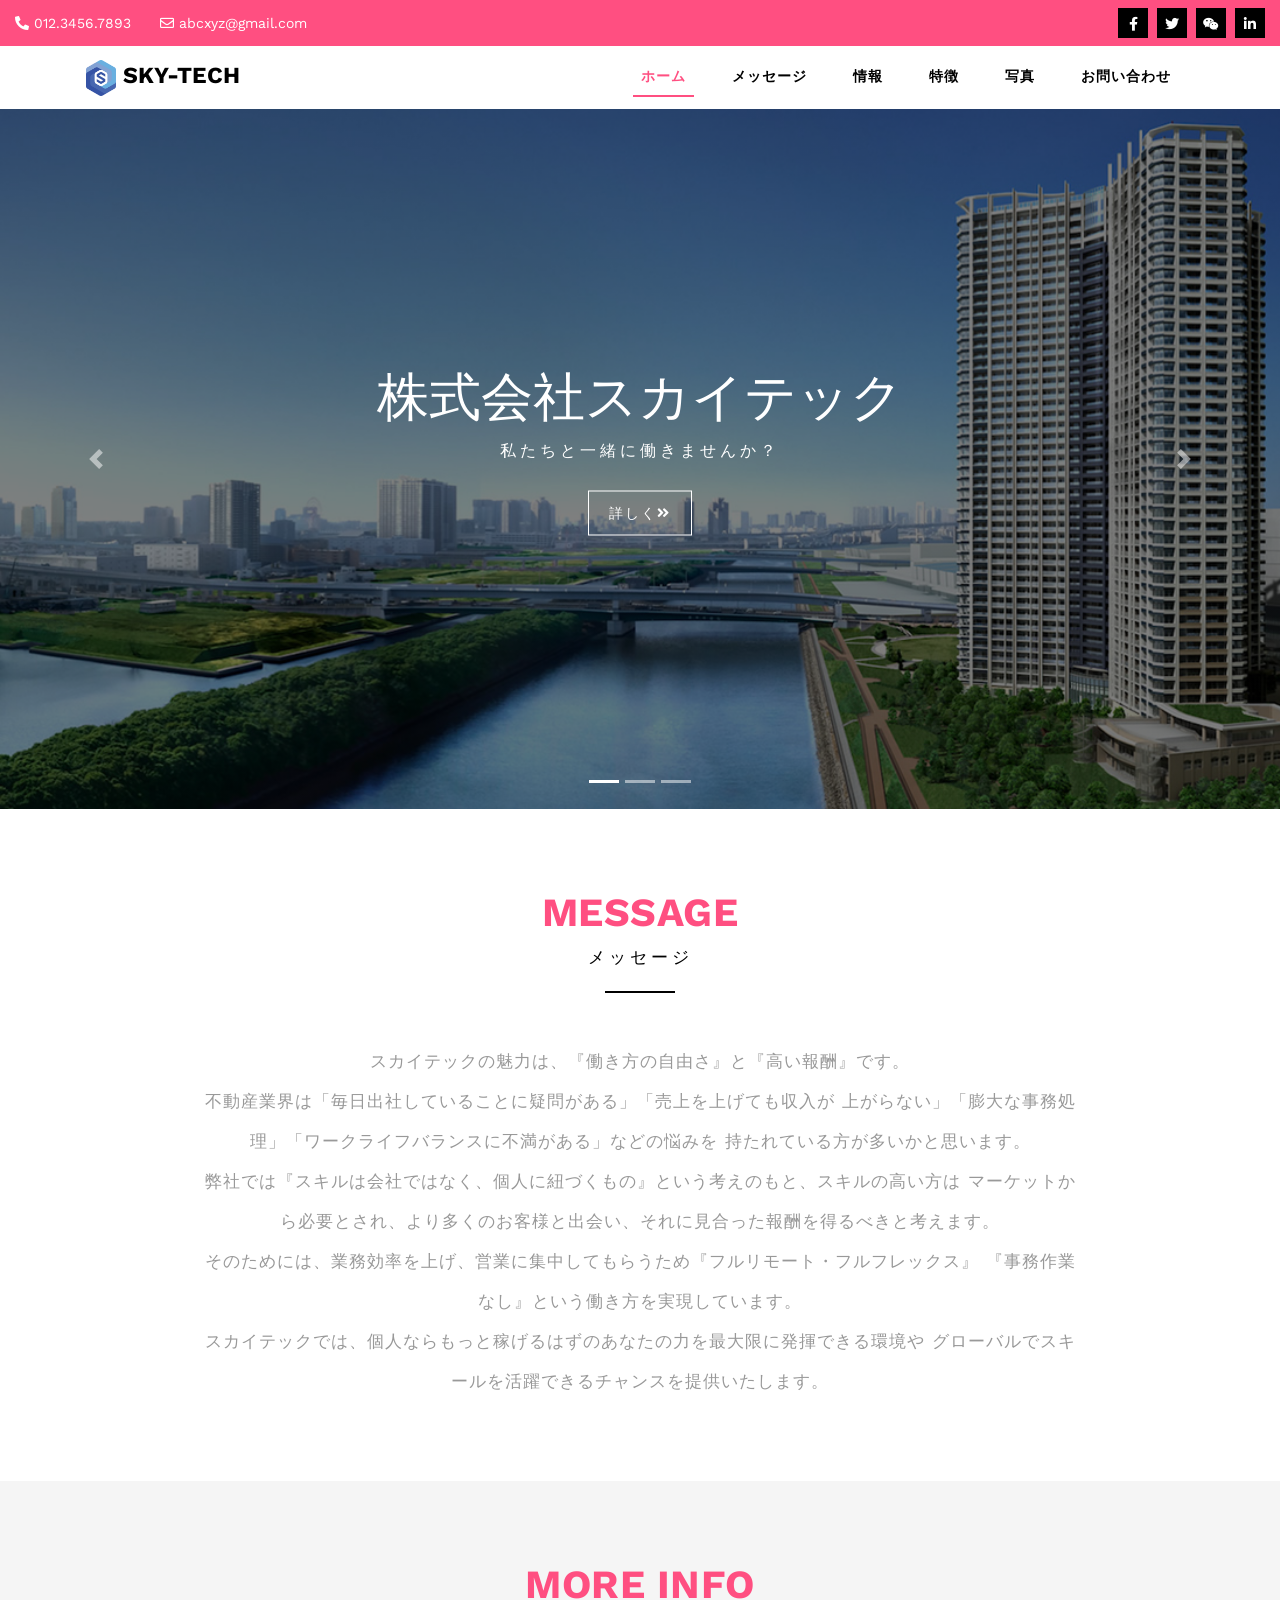
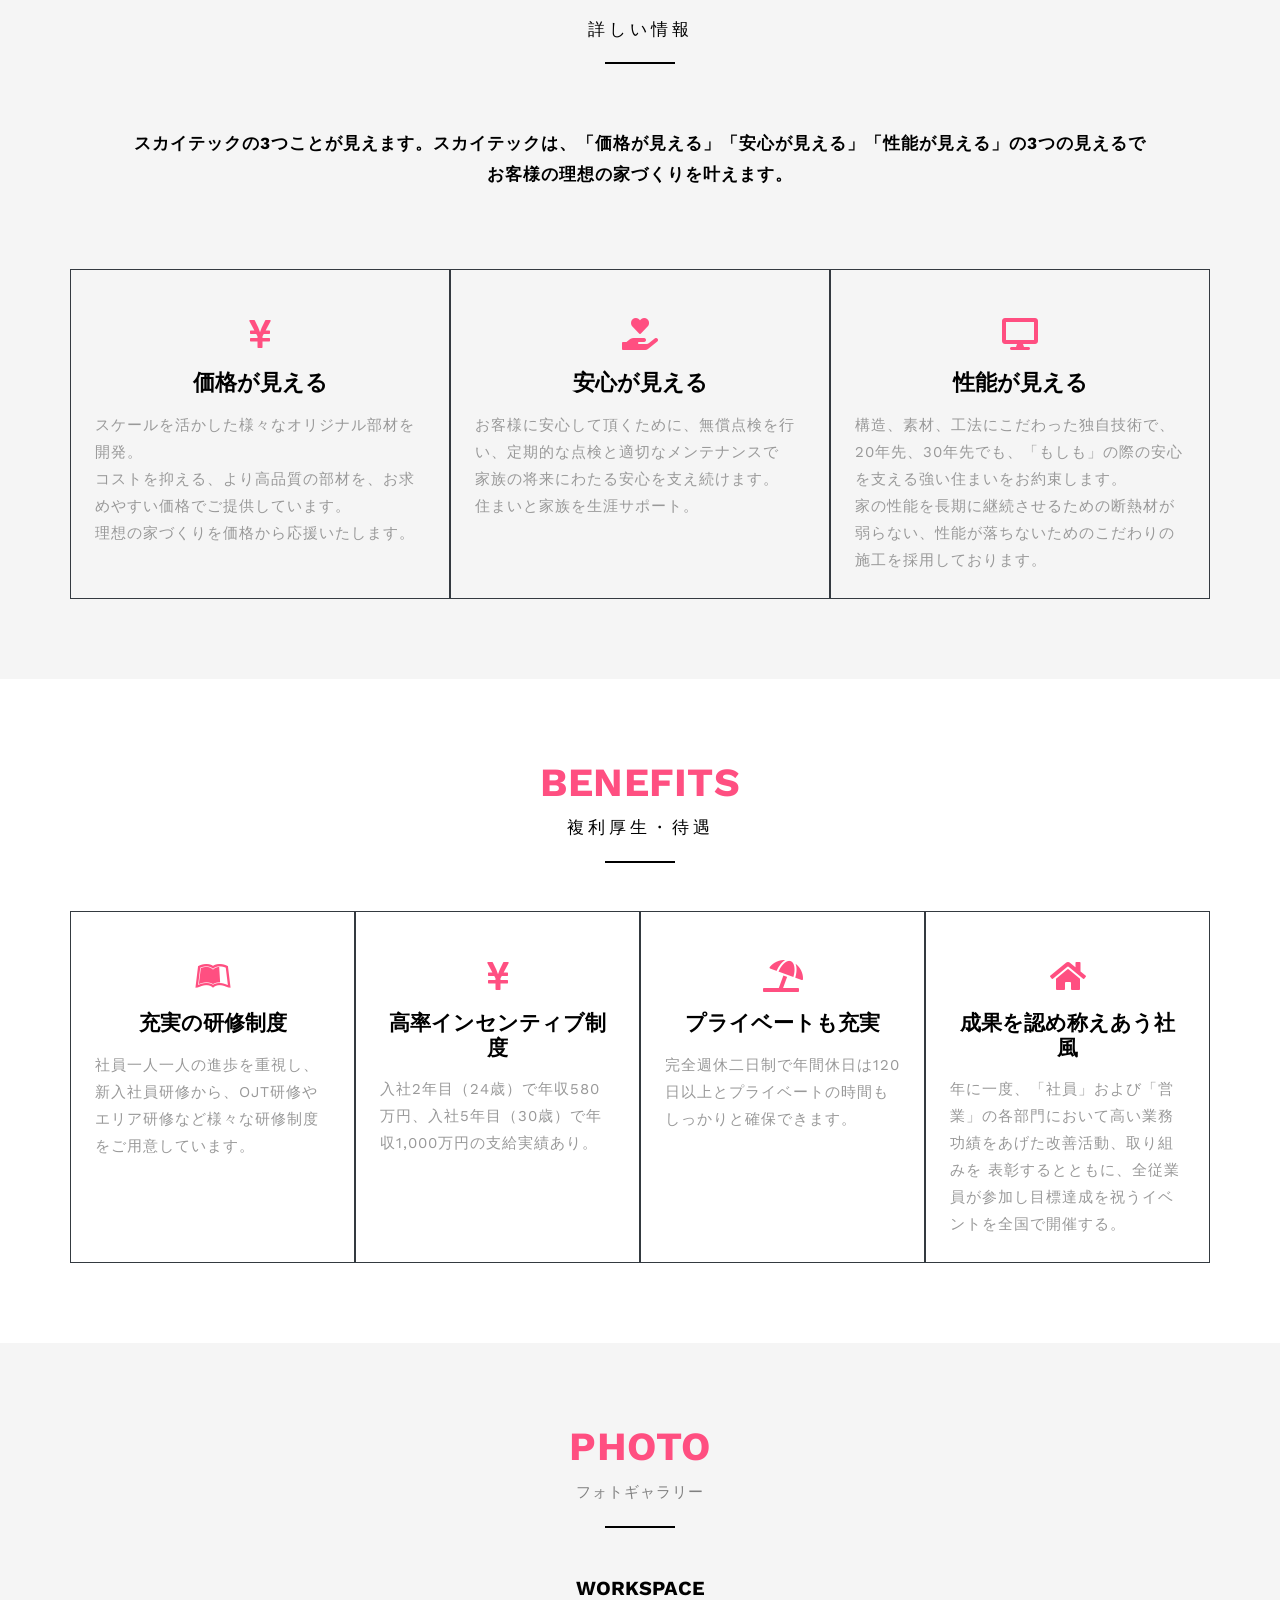
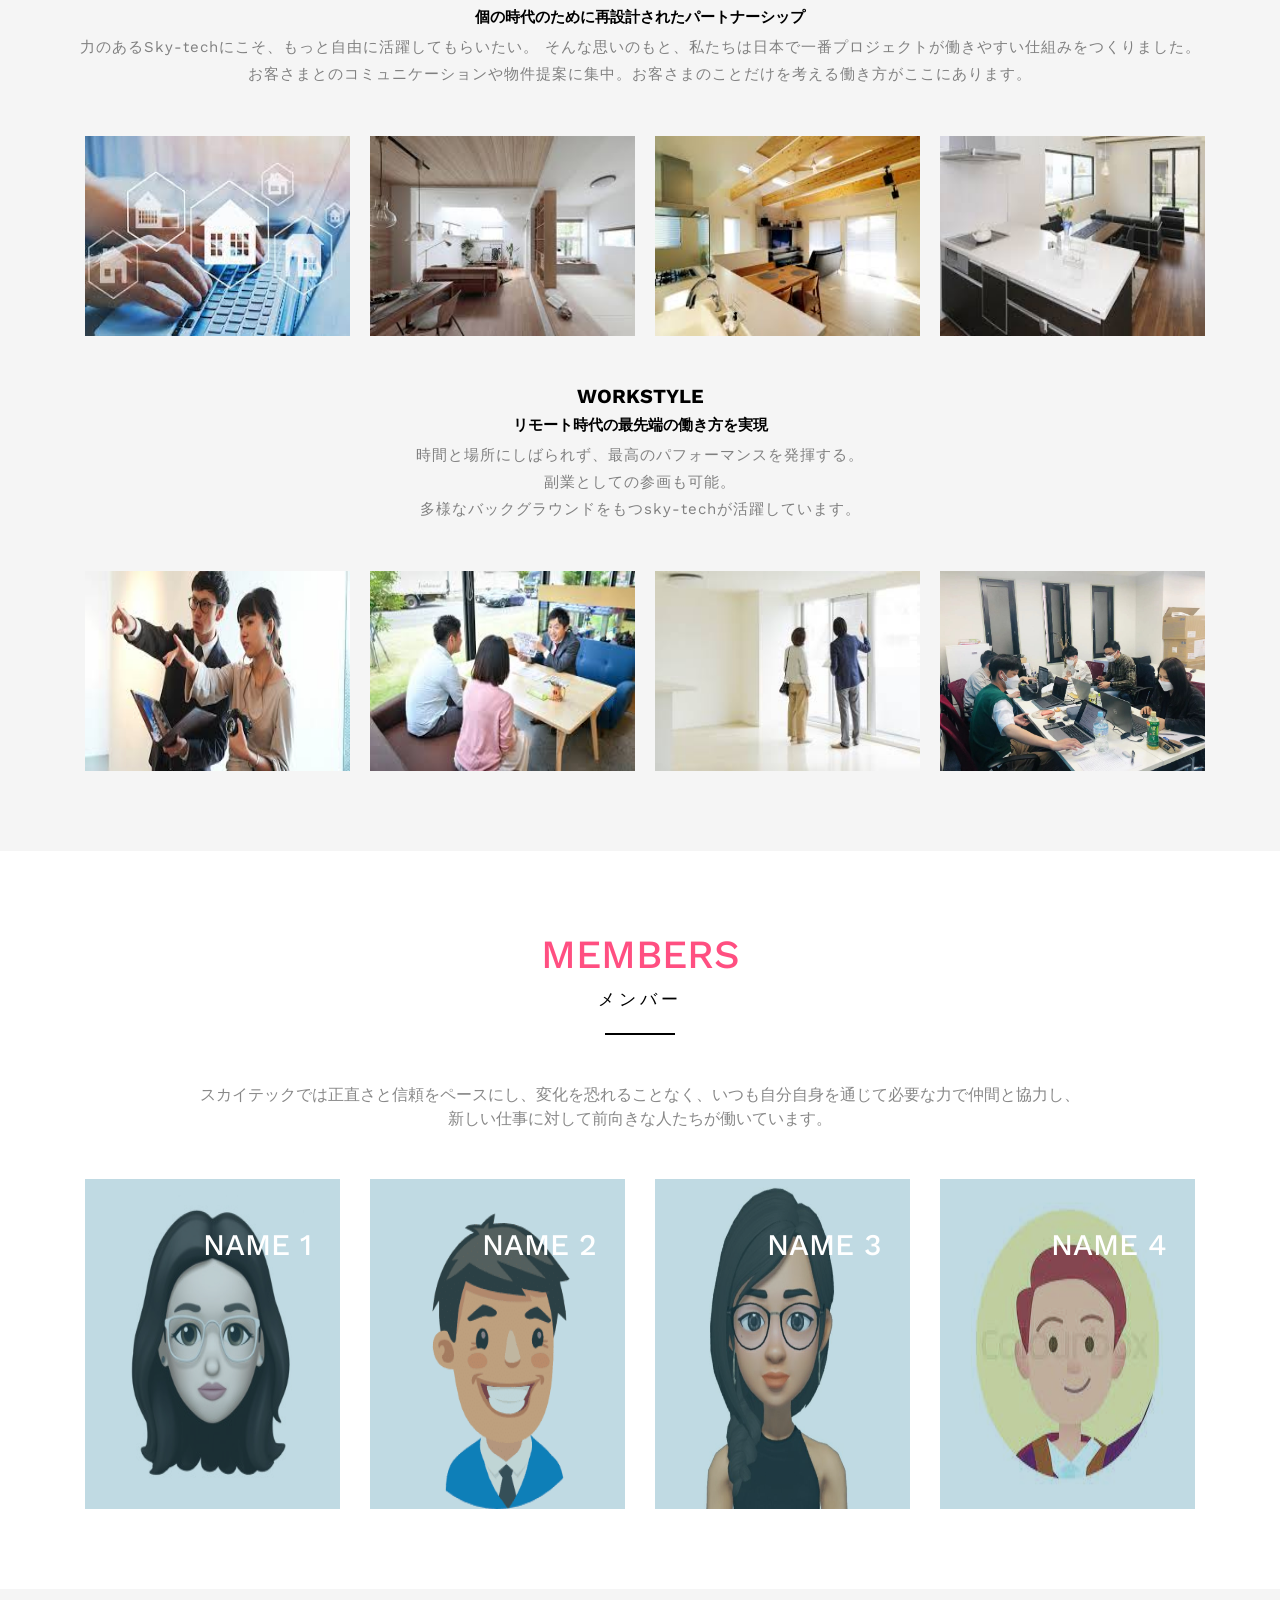
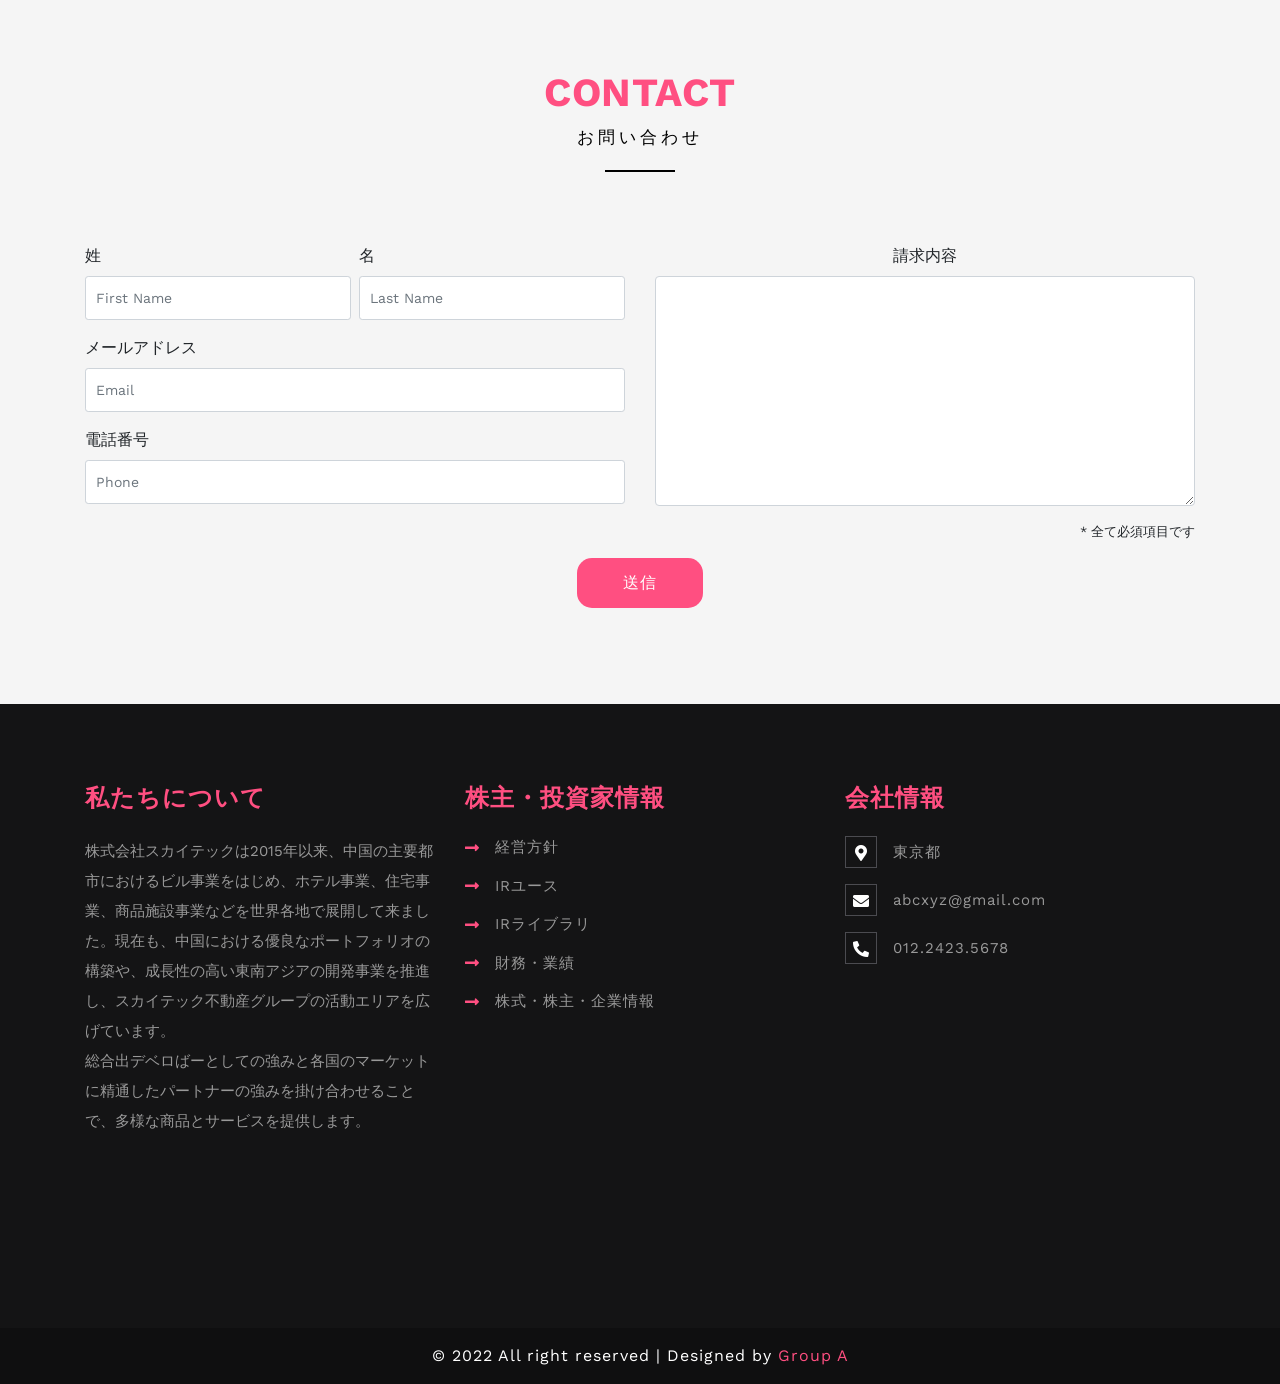
<file: index.html>
<!DOCTYPE html>
<html lang="en">

<head>
    <meta charset="UTF-8">
    <meta http-equiv="X-UA-Compatible" content="IE=edge">
    <meta name="viewport" content="width=device-width, initial-scale=1.0">
    <!-- FONT GG -->
    <link rel="preconnect" href="https://fonts.googleapis.com">
    <link rel="preconnect" href="https://fonts.gstatic.com" crossorigin>
    <link href="https://fonts.googleapis.com/css2?family=Work+Sans:wght@300;400;700&display=swap" rel="stylesheet">

    <!-- FONT AWESOME -->
    <link rel="stylesheet" href="https://cdnjs.cloudflare.com/ajax/libs/font-awesome/5.15.3/css/all.min.css">

    <link rel="stylesheet" href="css/animate.css">

    <link rel="stylesheet" href="css/bootstrap.min.css">
    <link rel="stylesheet" href="css/main.css">
    <title>SKY-TECH</title>

    <link rel="icon" href="img/lolo.png">
</head>

<body>
    <!-- HEADER -->
    <header>
        <div class="header__top d-flex justify-content-between align-items-center text-center container-fluid py-2">
            <div class="header__left">
                <a href="tel:08078815542" class="text-white text-decoration-none mr-4"><i class="fas fa-phone-alt"></i>
                    012.3456.7893</a>
                <a href="mailto:abcxyz@gmail.com" class="text-white text-decoration-none"><i
                        class="far fa-envelope"></i> abcxyz@gmail.com</a>
            </div>
            <div class="header__right">
                <a href="#"><i class="fab fa-facebook-f"></i></a>
                <a href="#"><i class="fab fa-twitter"></i></a>
                <a href="#"><i class="fab fa-weixin"></i></a>
                <a href="#"><i class="fab fa-linkedin-in"></i></a>
            </div>
        </div>
        <nav class="navSkytech navbar navbar-expand-md container">
            <a class="navbar-brand text-center" href="#">
                <img src="img/lolo.png" alt="">
                <p class="mb-0"></i> SKY-TECH</p>
            </a>
            <button class="navbar-toggler" type="button" data-toggle="collapse" data-target="#navSkytech"
                aria-controls="navbarNavDropdown" aria-expanded="false" aria-label="Toggle navigation">
                <i class="fa fa-bars"></i>
            </button>
            <div class="collapse navbar-collapse" id="navSkytech">
                <ul class="navbar-nav ml-auto" id="mainNav">
                    <li class="nav-item active">
                        <a class="nav-link" href="#">ホーム<span class="sr-only">(current)</span></a>
                    </li>
                    <li class="nav-item">
                        <a class="nav-link" href="#message">メッセージ</a>
                    </li>
                    <li class="nav-item">
                        <a class="nav-link" href="#info">情報</a>
                    </li>
                    <li class="nav-item">
                        <a class="nav-link" href="#benefit">特徴</a>
                    </li>
                    <li class="nav-item">
                        <a class="nav-link" href="#photo">写真</a>
                    </li>
                    <li class="nav-item">
                        <a class="nav-link" href="#contact">お問い合わせ</a>
                    </li>
                </ul>
            </div>
        </nav>
    </header>
    <nav class="navSkytech navbar navbar-expand-md container-fluid" id="navFixed">
        <a class="navbar-brand text-center" href="#">
            <img src="img/lolo.png" alt="">
            <p class="mb-0"></i> SKY-TECH</p>
        </a>
        <button class="navbar-toggler" type="button" data-toggle="collapse" data-target="#navSkytechFixed"
            aria-controls="navbarNavDropdown" aria-expanded="false" aria-label="Toggle navigation">
            <i class="fa fa-bars"></i>
        </button>
        <div class="collapse navbar-collapse" id="navSkytechFixed">
            <ul class="navbar-nav ml-auto" id="mainNavFixed">
                <li class="nav-item active">
                    <a class="nav-link" href="#">ホーム<span class="sr-only">(current)</span></a>
                </li>
                <li class="nav-item">
                    <a class="nav-link" href="#message">メッセージ</a>
                </li>
                <li class="nav-item">
                    <a class="nav-link" href="#info">情報</a>
                </li>
                <li class="nav-item">
                    <a class="nav-link" href="#benefit">特徴</a>
                </li>
                <li class="nav-item">
                    <a class="nav-link" href="#photo">写真</a>
                </li>
                <li class="nav-item">
                    <a class="nav-link" href="#contact">お問い合わせ</a>
                </li>
            </ul>
        </div>
    </nav>
    <!-- CAROUSEL -->
    <section class="cyper-carousel">
        <div id="carousel-skytech" class="carousel slide" data-ride="carousel">
            <ol class="carousel-indicators">
                <li data-target="#carousel-skytech" data-slide-to="0" class="active"></li>
                <li data-target="#carousel-skytech" data-slide-to="1"></li>
                <li data-target="#carousel-skytech" data-slide-to="2"></li>
            </ol>
            <div class="carousel-inner">
                <div class="carousel-item active">
                    <!-- <img src="./img/img_index_001.jpg" class="d-block w-100" alt="banner1"> -->
                    <div class="container carousel-caption">
                        <h1>株式会社スカイテック</h1>
                        <p>私たちと一緒に働きませんか？</p>
                        <button class="btn">詳しく<i class="fa fa-angle-double-right"></i></button>
                    </div>
                </div>
                <div class="carousel-item">
                    <!-- <img src="./img/img_e479354a3bf3cc2fc9d35fb49f8e4f27297841.jpg" class="d-block w-100" alt="banner2"> -->
                    <div class="container carousel-caption">
                        <h1>株式会社スカイテック</h1>
                        <p>世の中の変化や課題に対応する新しい街を作りましょう！！</p>
                        <button class="btn">詳しく<i class="fa fa-angle-double-right"></i></button>
                    </div>
                </div>
                <div class="carousel-item">
                    <!-- <img src="./img/img_00.jpg" class="d-block w-100" alt="banner3"> -->
                    <div class="container carousel-caption">
                        <h1>株式会社スカイテック</h1>
                        <p>市民のために安全な家を建てましょう！！</p>
                        <button class="btn">詳しく<i class="fa fa-angle-double-right"></i></button>
                    </div>
                </div>
            </div>
            <a class="carousel-control-prev" href="#carousel-skytech" role="button" data-slide="prev">
                <span class="carousel-control-prev-icon" aria-hidden="true"></span>
                <span class="sr-only">Previous</span>
            </a>
            <a class="carousel-control-next" href="#carousel-skytech" role="button" data-slide="next">
                <span class="carousel-control-next-icon" aria-hidden="true"></span>
                <span class="sr-only">Next</span>
            </a>
        </div>
    </section>
    <!-- MESSAGE -->
    <div class="message section" id="message">
        <div class="message__content">
            <div class="heading">
                <h2>MESSAGE</h2>
                <p>メッセージ</p>
            </div>
            <div class="container message__item wow zoomIn">
                <p>
                    スカイテックの魅力は、『働き方の自由さ』と『高い報酬』です。<br>
                    不動産業界は「毎日出社していることに疑問がある」「売上を上げても収入が
                    上がらない」「膨大な事務処理」「ワークライフバランスに不満がある」などの悩みを
                    持たれている方が多いかと思います。<br>

                    弊社では『スキルは会社ではなく、個人に紐づくもの』という考えのもと、スキルの高い方は
                    マーケットから必要とされ、より多くのお客様と出会い、それに見合った報酬を得るべきと考えます。<br>
                    そのためには、業務効率を上げ、営業に集中してもらうため『フルリモート・フルフレックス』
                    『事務作業なし』という働き方を実現しています。<br>

                    スカイテックでは、個人ならもっと稼げるはずのあなたの力を最大限に発揮できる環境や
                    グローバルでスキールを活躍できるチャンスを提供いたします。
                </p>
            </div>
        </div>
    </div>

    <!-- INFO -->
    <section class="info section" id="info">
        <div class="heading">
            <h2>MORE INFO</h2>
            <p>詳しい情報</p>
        </div>
        <div class="info__content">
            <p>スカイテックの3つことが見えます。スカイテックは、「価格が見える」「安心が見える」「性能が見える」の3つの見えるでお客様の理想の家づくりを叶えます。</p>
            <div class="info__table container">
                <div class="row">
                    <div class="p-4 mb-4 mb-md-0 col-12 col-lg-4 border border-dark wow fadeInLeft">
                        <div class="info__item">
                            <div class="info__icon mt-4">
                                <i class="fa fa-yen-sign"></i>
                            </div>
                            <h3>価格が見える</h3>
                            <p>スケールを活かした様々なオリジナル部材を開発。<br>コストを抑える、より高品質の部材を、お求めやすい価格でご提供しています。<br>理想の家づくりを価格から応援いたします。
                            </p>
                        </div>
                    </div>
                    <div class="p-4 mb-4 mb-md-0 col-12 col-lg-4 border border-dark wow fadeInUp">
                        <div class="info__item">
                            <div class="info__icon mt-4">
                                <i class="fa fa-hand-holding-heart"></i>
                            </div>
                            <h3>安心が見える</h3>
                            <p>お客様に安心して頂くために、無償点検を行い、定期的な点検と適切なメンテナンスで
                                <br>家族の将来にわたる安心を支え続けます。<br>住まいと家族を生涯サポート。
                            </p>
                        </div>
                    </div>
                    <br />
                    <div class="p-4 mb-4 mb-md-0 col-12 col-lg-4 border border-dark wow fadeInRight">
                        <div class="info__item">
                            <div class="info__icon mt-4">
                                <i class="fa fa-desktop"></i>
                            </div>
                            <h3>性能が見える</h3>
                            <p>構造、素材、工法にこだわった独自技術で、20年先、30年先でも、「もしも」の際の安心を支える強い住まいをお約束します。<br>家の性能を長期に継続させるための断熱材が弱らない、性能が落ちないためのこだわりの施工を採用しております。
                            </p>
                        </div>
                    </div>
                </div>
            </div>
        </div>
    </section>

    <!-- BENEFIT -->
    <section class="benefit section" id="benefit">
        <div class="heading">
            <h2>BENEFITS</h2>
            <p>複利厚生・待遇</p>
        </div>
        <div class="benefit__content container">
            <div class="row">
                <div class="p-4 mb-4 mb-md-0 col-12 col-lg-3 border border-dark wow bounceInUp" data-wow-delay="0s">
                    <div class="benefit__item">
                        <div class="benefit__icon mt-4">
                            <i class="fab fa-leanpub"></i>
                        </div>
                        <h3>充実の研修制度</h3>
                        <p>社員一人一人の進歩を重視し、新入社員研修から、OJT研修やエリア研修など様々な研修制度をご用意しています。</p>
                    </div>
                </div>

                <div class="p-4 mb-4 mb-md-0 col-12 col-lg-3 border border-dark wow bounceInUp" data-wow-delay="0.3s">
                    <div class="benefit__item">
                        <div class="benefit__icon mt-4">
                            <i class="fa fa-yen-sign"></i>
                        </div>
                        <h3>高率インセンティブ制度</h3>
                        <p>入社2年目（24歳）で年収580万円、入社5年目（30歳）で年収1,000万円の支給実績あり。</p>
                    </div>
                </div>
                <div class="p-4 mb-4 mb-md-0 col-12 col-lg-3 border border-dark wow bounceInUp" data-wow-delay="0.6s">
                    <div class="benefit__item">
                        <div class="benefit__icon mt-4">
                            <i class="fa fa-umbrella-beach"></i>
                        </div>
                        <h3>プライベートも充実</h3>
                        <p>完全週休二日制で年間休日は120日以上とプライベートの時間もしっかりと確保できます。</p>
                    </div>
                </div>
                <div class="p-4 mb-4 mb-md-0 col-12 col-lg-3 border border-dark wow bounceInUp" data-wow-delay="0.9s">
                    <div class="benefit__item">
                        <div class="benefit__icon mt-4">
                            <i class="fa fa-home"></i>
                        </div>
                        <h3>成果を認め称えあう社風</h3>
                        <p>年に一度、「社員」および「営業」の各部門において高い業務功績をあげた改善活動、取り組みを
                            表彰するとともに、全従業員が参加し目標達成を祝うイベントを全国で開催する。</p>
                    </div>
                </div>
            </div>
        </div>
    </section>

    <!-- PHOTO -->
    <section class="photo section" id="photo">
        <div class="heading">
            <h2>PHOTO</h2>
            <p>フォトギャラリー</p>
        </div>
        <h4>WORKSPACE</h4>

        <h3>個の時代のために再設計されたパートナーシップ</h3>
        <p class="wow zoomIn" >力のあるSky-techにこそ、もっと自由に活躍してもらいたい。
            そんな思いのもと、私たちは日本で一番プロジェクトが働きやすい仕組みをつくりました。</br>
            お客さまとのコミュニケーションや物件提案に集中。お客さまのことだけを考える働き方がここにあります。</p>
        <div class="container mt-5">
            <div class="row">
                <div class="col-6 col-lg-3 photo__item wow fadeInLeftBig">
                    <img src="img/download.jpg" width="300" height="200" alt="">
                </div>
                <div class="col-6 col-lg-3 photo__item wow fadeInLeftBig">
                    <img src="img/images1.jpg" width="300" height="200" alt="">
                </div>
                <div class="col-6 col-lg-3 photo__item wow fadeInRightBig">
                    <img src="img/images 4.jpg" width="300" height="200" alt="">
                </div>
                <div class="col-6 col-lg-3 photo__item wow fadeInRightBig">
                    <img src="img/images 6.jpg" width="300" height="200" alt="">
                </div>
            </div>
        </div>
        <h4 class="mt-5">WORKSTYLE</h4>
        <h3>リモート時代の最先端の働き方を実現</h3>
        <p class="wow zoomIn">時間と場所にしばられず、最高のパフォーマンスを発揮する。</br>
            副業としての参画も可能。</br>
            多様なバックグラウンドをもつsky-techが活躍しています。</p>
        <div class="container mt-5">
            <div class="row">
                <div class="col-6 col-lg-3 photo__item wow fadeInLeftBig">
                    <img src="img/images2.jpg" width="300" height="200" alt="">
                </div>
                <div class="col-6 col-lg-3 photo__item wow fadeInLeftBig">
                    <img src="img/images3.jpg" width="300" height="200" alt="">
                </div>
                <div class="col-6 col-lg-3 photo__item wow fadeInRightBig">
                    <img src="img/images 5.jpg" width="300" height="200" alt="">
                </div>
                <div class="col-6 col-lg-3 photo__item wow fadeInRightBig">
                    <img src="img/We.jpg" width="300" height="200" alt="">
                </div>
            </div>
        </div>
    </section>

    <!-- MEMBER -->
    <section class="member section" id="member">
        <div class="heading">
            <h1 style="color:#ff4f81;text-align:center">MEMBERS</h1>
            <p>メンバー</p>
        </div>
        <p class="wow zoomIn">スカイテックでは正直さと信頼をペースにし、変化を恐れることなく、いつも自分自身を通じて必要な力で仲間と協力し、<br>新しい仕事に対して前向きな人たちが働いています。</p>
        <div class="container mt-5">
            <div class="row">
                <div class="col-6 col-lg-3 member__content wow fadeInUp" data-wow-delay="0s">
                    <div class="col-12 member__item">
                        <img src="img/A1.jpg" alt="">
                        <figcaption class="member__overlay">
                            <h3>NAME 1</h3>
                            <p>技術者</p>
                        </figcaption>
                    </div>
                </div>
                <div class="col-6 col-lg-3 member__content wow fadeInUp" data-wow-delay="0.3s">
                    <div class="col-12 member__item">
                        <img src="img/A3.png" alt="">
                        <figcaption class="member__overlay">
                            <h3>NAME 2</h3>
                            <p>技術者</p>
                        </figcaption>
                    </div>
                </div>
                <div class="col-6 col-lg-3 member__content wow fadeInUp" data-wow-delay="0.9s">
                    <div class="col-12 member__item">
                        <img src="img/A2.jpg" alt="">
                        <figcaption class="member__overlay">
                            <h3>NAME 3</h3>
                            <p>技術者</p>
                        </figcaption>
                    </div>
                </div>
                <div class="col-6 col-lg-3 member__content wow fadeInUp" data-wow-delay="1.2s">
                    <div class="col-12 member__item">
                        <img src="img/A4.jpg" alt="">
                        <figcaption class="member__overlay">
                            <h3>NAME 4</h3>
                            <p>技術者</p>
                        </figcaption>
                    </div>
                </div>
            </div>
        </div>
    </section>

    <!-- CONTACT -->
    <section class="contact section" id="contact">
        <div class="heading">
            <h2>CONTACT</h2>
            <p>お問い合わせ</p>
        </div>
        <br>
        <div class="container">
            <form role="form">
                <div class="row">
                    <div class="col-md-6">
                        <div class="row">
                            <div class="form-group input-group-sm col-md-6 pr-md-1">
                                <label for="field-first_name">姓</label>
                                <input type="text" class="form-control form-control-sm text-muted" id="field-first_name"
                                    name="first_name" placeholder="First Name" autocomplete="given-name" required="">
                            </div>
                            <div class="form-group input-group-sm col-md-6 pl-md-1">
                                <label for="field-last_name">名</label>
                                <input type="text" class="form-control form-control-sm text-muted" id="field-last_name"
                                    name="last_name" placeholder="Last Name" autocomplete="family-name" required="">
                            </div>
                        </div>
                        <div class="form-group input-group-sm">
                            <label for="field-email">メールアドレス</label>
                            <input type="email" class="form-control form-control-sm text-muted" id="field-email"
                                name="email" placeholder="Email" autocomplete="email" required="">
                        </div>
                        <div class="form-group input-group-sm">
                            <label for="field-telephone">電話番号</label>
                            <input type="tel" class="form-control form-control-sm text-muted" id="field-telephone"
                                name="telephone" placeholder="Phone" autocomplete="tel">
                        </div>
                    </div>
                    <div class="col-md-6">
                        <div class="form-group">
                            <center><label for="field-message">請求内容</label></center>
                            <textarea id="field-message" class="form-control" name="message"></textarea>
                        </div>
                        <p class="small text-right">* 全て必須項目です</p>
                    </div>
                </div>

                <div class="submit">
                    <div class="form-group text-center">
                        <button type="submit" class="btn" id="submit">送信</button>
                    </div>
                </div>
            </form>
        </div>
    </section>

    <!-- FOOTER -->
    <footer>
        <div class="footer__top section">
            <div class="footer__content container">
                <div class="row">
                    <div class="col-12 col-lg-4">
                        <h3>私たちについて</h3>
                        <p>株式会社スカイテックは2015年以来、中国の主要都市におけるビル事業をはじめ、ホテル事業、住宅事業、商品施設事業などを世界各地で展開して来ました。現在も、中国における優良なポートフォリオの構築や、成長性の高い東南アジアの開発事業を推進し、スカイテック不動産グループの活動エリアを広げています。<br>
                            総合出デベロばーとしての強みと各国のマーケットに精通したパートナーの強みを掛け合わせることで、多様な商品とサービスを提供します。</p>
                    </div>
                    <div class="col-12 col-lg-4">
                        <h3>株主・投資家情報</h3>
                        <div class="footer__link">
                            <i class="fa fa-long-arrow-alt-right"></i>
                            <a href="#">経営方針</a>
                        </div>
                        <div class="footer__link">
                            <i class="fa fa-long-arrow-alt-right"></i>
                            <a href="#">IRユース</a>
                        </div>
                        <div class="footer__link">
                            <i class="fa fa-long-arrow-alt-right"></i>
                            <a href="#">IRライブラリ</a>
                        </div>
                        <div class="footer__link">
                            <i class="fa fa-long-arrow-alt-right"></i>
                            <a href="#">財務・業績</a>
                        </div>
                        <div class="footer__link">
                            <i class="fa fa-long-arrow-alt-right"></i>
                            <a href="#">株式・株主・企業情報</a>
                        </div>
                    </div>
                    <div class="col-12 col-lg-4">
                        <h3>会社情報</h3>
                        <div class="footer__contact">
                            <i class="fa fa-map-marker-alt"></i>
                            <a href="#"> 東京都</a>
                        </div>
                        <div class="footer__contact">
                            <i class="fa fa-envelope"></i>
                            <a href="mailto:abcxyz@gmail.com"> abcxyz@gmail.com</a>
                        </div>
                        <div class="footer__contact">
                            <i class="fas fa-phone-alt"></i>
                            <a href="tel:012345678">012.2423.5678</a>
                        </div>
                    </div>
                </div>
            </div>
        </div>
        <div class="footer__bot">
            <div>
                &copy; 2022 All right reserved | Designed by <a href="#">Group A</a>
            </div>
        </div>
    </footer>

    <!-- BACK-TO-TOP -->
    <a href="#" class="back-to-top cd-top text-replace js-cd-top">
        <i class="fa fa-angle-up"></i>
    </a>

    <script src="js/wow.min.js"></script>

    <!-- BACK-TO-TOP JS -->
    <script src="./js/util.js"></script>
    <script src="./js/main-back-to-top.js"></script>

    <script src="js/jquery-3.6.0.min.js"></script>
    <script src="js/bootstrap.bundle.min.js"></script>
    <script src="js/main.js"></script>
</body>

</html>
</file>
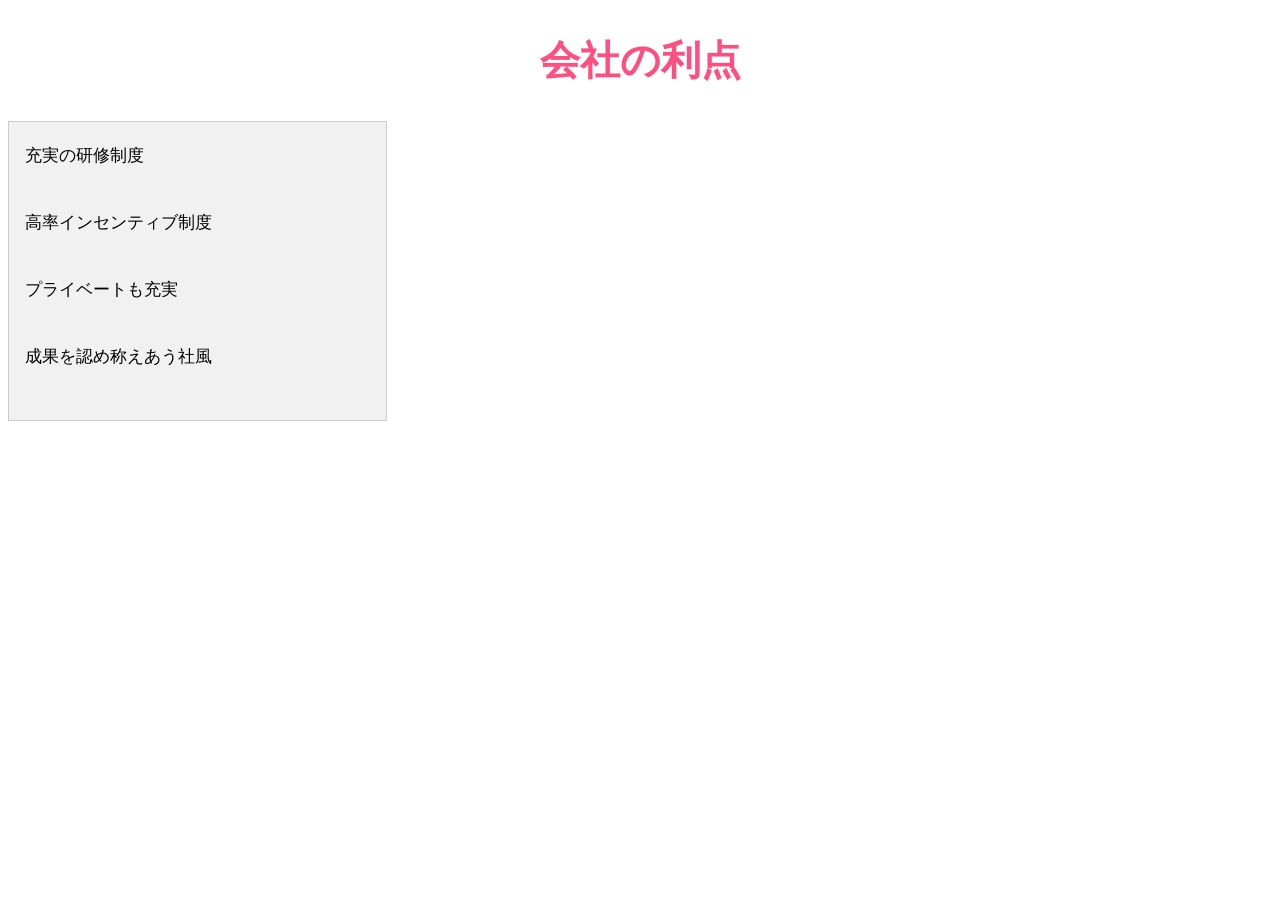
<file: practice.html>
<!DOCTYPE html>
<html lang="en">
<head>
    <meta charset="UTF-8">
    <meta http-equiv="X-UA-Compatible" content="IE=edge">
    <meta name="viewport" content="width=device-width, initial-scale=1.0">
    <link rel="stylesheet" href="https://cdnjs.cloudflare.com/ajax/libs/font-awesome/5.15.3/css/all.min.css">
    <title>Benefits</title>

    <style>
        * {box-sizing: border-box}
        body {font-family: "Lato", sans-serif;}
        
        /* Style the tab */
        .tab {
          float: left;
          border: 1px solid #ccc;
          background-color: #f1f1f1;
          width: 30%;
          height: 300px;
        }
        
        /* Style the buttons inside the tab */
        .tab button {
          display: block;
          background-color: inherit;
          color: black;
          padding: 22px 16px;
          width: 100%;
          border: none;
          outline: none;
          text-align: left;
          cursor: pointer;
          font-size: 17px;
        }
        
        /* Change background color of buttons on hover */
        .tab button:hover {
          background-color: #ddd;
        }
        
        /* Create an active/current "tab button" class */
        .tab button.active {
          background-color: #ccc;
        }
        
        /* Style the tab content */
        .tabcontent {
          float: left;
          padding: 0px 12px;
          border: 3px solid #ccc;
          width: 70%;
          border-left: none;
          height: 300px;
          display: none;
        }
        
        /* Clear floats after the tab */
        .clearfix::after {
          content: "";
          clear: both;
          display: table;
        }

        /* ICON */
        .icon i{
            font-size: 50px;
            color: #ff4f81;
        }
        .icon{
            width: 50px;
            height: 50px;
        }
        .icon-2 i {
            color: aqua;
        }
        .icon-3 i {
            color: red;
        }
        .icon img{
            width: 100%;
        }
        
        </style>
</head>
<body>
    <center><h2 style=" font-size:30pt;color: #ff4f81;">会社の利点<h2></center>
    <!-- <p>
        <div class="gallery">
        <div class="desc"><p>充実の研修制度</p>
            新人社員研修から、OJT研修やエリア研修など様々な研修制度をご用意しています。</div>
        </div>
        </p></br>
        <p>
            <div class="desc"><p>高率インセンティブ制度</p>
            入社3年目（25歳）で年収650万円、入社5年目（30歳）で年収1,000万円以上の支給実績あり。
            </div>
        </p></br>
        <p>
            <div class="desc"><p>プライベートも充実</p>
            完全週休二日制度で年間休日は120日以上とプライベートの時間もしっかりと確認できる。
            </div>
        </p></br>
        <p>
            <div class="desc"><p>成果を認め称えあう社風</p>
            年に一度、「社員」および「営業」の各部門において高い業務功績をあげた改善活動、取り組みを
            表彰するとともに、全従業員が参加し目標達成を祝うイベントを全国で開催する。
            </div>
        </p> -->

        <div class="tab">
            <button class="tablinks" onmouseover="openCity(event, '充実の研修制度')">充実の研修制度</button>
            <button class="tablinks" onmouseover="openCity(event, '高率インセンティブ制度')">高率インセンティブ制度</button>
            <button class="tablinks" onmouseover="openCity(event, 'プライベートも充実')">プライベートも充実</button>
            <button class="tablinks" onmouseover="openCity(event, '成果を認め称えあう社風')">成果を認め称えあう社風</button>
          </div>
          
          <div id="充実の研修制度" class="tabcontent">
            <div class="icon icon-1"><i class="fab fa-leanpub"></i></div>
            <h3>充実の研修制度</h3>
            
            <p> 新人社員研修から、OJT研修やエリア研修など様々な研修制度をご用意しています。</p>
          </div>
          
          <div id="高率インセンティブ制度" class="tabcontent">
              <div class="icon icon-2"><i class="fa fa-home"></i></div>
            
            <h3>高率インセンティブ制度</h3>
            
            <p>入社3年目（25歳）で年収650万円、入社5年目（30歳）で年収1,000万円以上の支給実績あり。</p> 
          </div>
          
          <div id="プライベートも充実" class="tabcontent">
            <div class="icon icon-3"><i class="fa fa-yen-sign"></i></div>
            <h3>プライベートも充実</h3>
            <p>完全週休二日制度で年間休日は120日以上とプライベートの時間もしっかりと確認できる。</p>
          </div>

          <div id="成果を認め称えあう社風" class="tabcontent">
            <div class="icon"><img src="benefit_icn_7.png"></img></div>
            <h3>成果を認め称えあう社風</h3>
            <p>年に一度、「社員」および「営業」の各部門において高い業務功績をあげた改善活動、取り組みを
                表彰するとともに、全従業員が参加し目標達成を祝うイベントを全国で開催する。</p>
          </div>
          
          <div class="clearfix"></div>
          
          <script>
          function openCity(evt, cityName) {
            var i, tabcontent, tablinks;
            tabcontent = document.getElementsByClassName("tabcontent");
            for (i = 0; i < tabcontent.length; i++) {
              tabcontent[i].style.display = "none";
            }
            tablinks = document.getElementsByClassName("tablinks");
            for (i = 0; i < tablinks.length; i++) {
              tablinks[i].className = tablinks[i].className.replace(" active", "");
            }
            document.getElementById(cityName).style.display = "block";
            evt.currentTarget.className += " active";
          }
          </script>



</body>
</html>
</file>
<file: css/main.css>
/* GLOBAL */
html,
body {
    font-family: 'Work Sans', sans-serif;
    scroll-behavior: smooth;
}

.heading {
    text-align: center;
    margin-bottom: 3rem;
}

.heading h2 {
    font-size: 40px;
    color: #ff4f81;
    font-weight: bold;
    letter-spacing: .5px;
    text-transform: uppercase;
}

.heading p {
    text-transform: capitalize;
    letter-spacing: 4px;
    color: black;
    font-size: 17px;
}

.heading p::after {
    display: block;
    content: "";
    width: 70px;
    height: 2px;
    background-color: black;
    margin: 20px auto;
}

.section {
    padding: 5rem 0;
}

.heading--white p {
    color: white;
}

/* HEADER */
.header__top {
    font-size: .875rem;
    background-color: #ff4f81;
}

.header__left a {
    transition: all .5s;
}

.header__left a:hover {
    color: black !important;
}

.header__right a {
    display: inline-block;
    color: white;
    background-color: black;
    width: 30px;
    height: 30px;
    line-height: 30px;
    border: 1px solid black;
    margin-left: .25rem;
    transition: all .5s;
}

.header__right a:hover {
    background-color: white;
    border-color: white;
    color: #ff4f81;
}

/* HEADER FIXED */
#navFixed {
    position: fixed;
    z-index: 999;
    background-color: #fff;
    transition: 0.5s;
    box-shadow: 0 2px 2px rgba(0, 0, 0, 0.1);
    padding: 0 15%;
    opacity: 0;
}

#navSkytechFixed {
    height: 60px;
}

/* NAVBAR */
.navbar-brand img{
    width: 30px;
    display: inline-block;
}
.navbar-brand>p{
    display: inline;
}
.navSkytech a {
    color: black;
}

.navbar-brand p {
    font-size: 23px;
    font-weight: 700;
}

.navSkytech .nav-item {
    margin: 0 15px;
}

.navSkytech .nav-item::after {
    content: "";
    width: 0;
    height: 2px;
    background-color: #ff4f81;
    display: block;
    transition: all .5s;
}

.navSkytech .nav-item:hover::after {
    width: 100%;
}

.navSkytech .nav-link {
    font-size: 14px;
    font-weight: bold;
    letter-spacing: 1px;
    transition: all .5s;
}

.navSkytech .nav-item:hover .nav-link {
    color: #ff4f81;
}

.navSkytech .nav-item.active .nav-link {
    color: #ff4f81;
}

.navSkytech .nav-item.active::after {
    width: 100%;
}

.navSkytech button:focus {
    outline: none;
}

/* CAROUSEL */
#carousel-skytech{
    height: 700px;
}
#carousel-skytech .carousel-inner{
    height: 100%;
}
#carousel-skytech .carousel-item{
    height: 100%;
    background-size: cover !important;
}
#carousel-skytech .carousel-item:first-of-type{
    background: linear-gradient(rgba(0, 0, 0, 0.5), rgba(0, 0, 0, 0.5)), url(../img/img_00.jpg);
}
#carousel-skytech .carousel-item:nth-of-type(2){
    background: linear-gradient(rgba(0, 0, 0, 0.5), rgba(0, 0, 0, 0.5)), url(../img/img_e479354a3bf3cc2fc9d35fb49f8e4f27297841.jpg);
}
#carousel-skytech .carousel-item:nth-of-type(3){
    background: linear-gradient(rgba(0, 0, 0, 0.5), rgba(0, 0, 0, 0.5)), url(../img/img_index_001.jpg);
}
#carousel-skytech .carousel-caption {
    top: 55%;
    left: 50%;
    transform: translate(-50%, -50%);
}

#carousel-skytech .carousel-caption h1 {
    font-size: 52px;
}

#carousel-skytech .carousel-caption p {
    font-weight: 300;
    letter-spacing: 4px;
    line-height: 1.8em;
    width: 70%;
    margin: 0 auto 25px;
}

#carousel-skytech .carousel-caption button {
    font-size: 14px;
    padding: 11px 20px;
    color: white;
    border: 1px solid white;
    border-radius: 0;
    letter-spacing: 2px;
    transition: all .5s;
}

#carousel-skytech .carousel-caption button:hover {
    background-color: #ff4f81;
    border-color: #ff4f81;
}

#carousel-skytech a {
    z-index: 11;
}

/* MESSAGE */

.message__item p {
    width: 80%;
    margin: 0 auto;
    padding: 1rem 0 5rem;
    line-height: 40px;
    letter-spacing: 1px;
    color: #999;
    font-size: 17px;
    text-align: center;
}

.message__item p:last-child {
    padding: 0;
}

/* INFO */
.info {
    background-color: #f5f5f5;
}

.info__content>p {
    width: 80%;
    margin: 0 auto;
    padding: 1rem 0 5rem;
    line-height: 1.8em;
    letter-spacing: 1px;
    color: black;
    font-weight: bold;
    font-size: 17px;
    text-align: center;
}

.info__item .info__icon {
    text-align: center;
    color: #ff4f81;
}

.info__item i {
    font-size: 2rem;
}

.info__item h3 {
    text-align: center;
    font-size: 1.4rem;
    font-weight: bold;
    color: black;
    margin: 1rem 0;
}

.info__item p {
    color: #999;
    font-size: 15px;
    line-height: 1.8em;
    margin: 10px 0 0;
    letter-spacing: 1px;
}

/* BENEFIT */
.benefit__content>p {
    width: 80%;
    margin: 0 auto;
    padding: 1rem 0 5rem;
    line-height: 1.8em;
    letter-spacing: 1px;
    color: black;
    font-weight: bold;
    font-size: 17px;
    text-align: center;
}

.benefit__item .benefit__icon {
    text-align: center;
    color: #ff4f81;
}

.benefit__item i {
    font-size: 2rem;
}

.benefit__item h3 {
    text-align: center;
    font-size: 1.3rem;
    font-weight: bold;
    color: black;
    margin: 1rem 0;
}

.benefit__item p {
    color: #999;
    font-size: 15px;
    line-height: 1.8em;
    margin: 10px 0 0;
    letter-spacing: 1px;
}

/* PHOTO */
.photo {
    background-color: #f5f5f5;
}

.photo p {
    color: grey;
    text-align: center;
    font-size: 15px;
    letter-spacing: 1px;
    line-height: 1.8em;
}

.photo h4 {
    color: black;
    text-align: center;
    font-size: 20px;
    font-weight: bold;

}

.photo h3 {
    color: black;
    text-align: center;
    font-size: 15px;
    font-weight: bold;
}

.photo__item img {
    width: 100%;
    display: block;

}

.photo__item {
    padding-right: 5px;
}

/* MEMBER */
.member>p{
    color: #888;
    text-align: center;
}

.member__item img{
    display: block;
    width: 100%;
    height: 100%;
}

.member__content {
    height: 330px;
}

.member__item{
    position: relative;
    overflow: hidden;
    height: 100%;
}

.member__overlay{
    position: absolute;
    top: 0;
    left: 0;
    width: 100%;
    height: 100%;
    background-color: rgba(48, 132, 163, 0.3);
    color: #fff;
    text-align: right;
    padding: 38px 28px;
}

.member__overlay p{
    font-size: 1.3rem;
    position: absolute;
    bottom: 38px;
    right: 28px;
    transform: translateY(50px);
    opacity: 0;
    transition: all .5s;
}

.member__overlay h3{
    font-size: 1.875rem;
    transform: translateY(10px);
    transition: all .5s;
}

.member__overlay span{
    font-weight: 300;
}

.member__overlay h3::after{
    content: "";
    display: block;
    width: 100%;
    height: 5px;
    background-color: #fff;
    margin-top: 10px;
    transform: translateY(20px);
    transition: all .5s;
    opacity: 0;
}

.member__item:hover h3{
    transform: translateY(-10px);
}

.member__item:hover h3::after{
    transform: translateY(0);
    opacity: 1;
}

.member__item:hover p{
    transform: translateY(0);
    opacity: 1;
}


/* CONTACT */
.contact {
    background-color: #f5f5f5;
}

.required {
    border-radius: 10px;
}

textarea.form-control {
    height: 230px;
}

.form-group button {
    background-color: #ff4f81;
    padding: 12px 45px;
    letter-spacing: 1px;
    border-radius: 0;
    color: #fff;
    outline: none;
    transition: all .5s;
    border-radius: 15px;
}

.form-group button:hover {
    background-color: #ec1955;
    color: #fff;
}

.input-group-sm>.form-control {
    padding: 21px 10px;
}

/* FOOTER */
footer {
    background-color: #141415;
}

.footer__content h3 {
    font-size: 24px;
    font-weight: bold;
    letter-spacing: 1px;
    text-transform: capitalize;
    color: #ff4f81;
    margin-bottom: 1.5rem;
}

.footer__content p {
    color: #999;
    font-size: 15px;
    line-height: 2em;
    margin-bottom: 2rem;
}

.footer__link,
.footer__contact {
    margin-bottom: 1rem;
    display: flex;
    align-items: center;
}

.footer__link i {
    color: #ff4f81;
    margin-right: 1rem;
}

.footer__link a,
.footer__contact a {
    color: #999;
    text-decoration: none;
    line-height: 1.5em;
    font-size: 15px;
    letter-spacing: 1px;
    transition: all .5s;
}

.footer__link a:hover,
.footer__contact a:hover {
    color: #fff;
}

.footer__contact i {
    width: 32px;
    height: 32px;
    line-height: 32px;
    border: 1px solid #4b4b50;
    color: #fff;
    text-align: center;
    margin-right: 1rem;
}

.footer__form label {
    color: #ff4f81;
    font-size: 24px;
    font-weight: bold;
    letter-spacing: 1px;
}

.footer__form input {
    padding: 14px;
    border: none;
    border-radius: 0;
    color: #888;
    letter-spacing: 1px;
    height: auto;
}

.footer__form button {
    background-color: #ff4f81;
    padding: 12px 35px;
    letter-spacing: 1px;
    border-radius: 0;
    color: #fff;
    outline: none;
    transition: all .5s;
}

.footer__form button:hover {
    background-color: #ec1955;
    color: #fff;
}

.footer__bot {
    background-color: #0f0f10;
    text-align: center;
    color: #fff;
    letter-spacing: 1px;
    padding: 1rem 0;
    margin-top: 5rem;
}

.footer__bot a {
    text-decoration: none;
    color: #ff4f81;
    transition: all .5s;
}

.footer__bot a:hover {
    color: #fff;
}

/* BACKTOTOP */
.back-to-top {
    position: fixed;
    right: 20px;
    bottom: 20px;
    visibility: hidden;
    opacity: 0;
}

.back-to-top i {
    color: #fff;
    font-size: 14px;
    background-color: rgba(255, 79, 129, 0.6);
    text-align: center;
    line-height: 40px;
    width: 40px;
    height: 40px;
    transition: .5s;
}

.back-to-top:hover i {
    background-color: #ec1955;
}

.cd-top--is-visible {
    visibility: visible;
    opacity: 1;
}

/* RESPONSIVE */

@media screen and (max-width:991.98px) {
    .navSkytech .nav-link {
        font-size: 1.1vw;
    }

    .member__content{
        margin-bottom: 20px;
    }
    .photo__item img{
        padding-bottom: 20px;
    }
    .message__item p{
        font-size: 3vw;
    }
}

@media screen and (max-width:767.98px) {
    /* GLOBAL */
    .heading h2 {
        font-size: 7vw !important;
    }

    /* HEADER */
    #navFixed {
        display: none;
    }

    .navSkytech .nav-link {
        font-size: 14px;
    }

    /* CAROUSEL */
    #carousel-skytech {
        height: 500px;
    }
    #carousel-skytech .carousel-caption h1 {
        font-size: 6vw;
    }

    #carousel-skytech .carousel-caption p {
        font-size: 3vw;
    }
}

@media only screen and (max-width: 473px) {
    .header__top {
        font-size: 2vw;
    }
}
</file>
